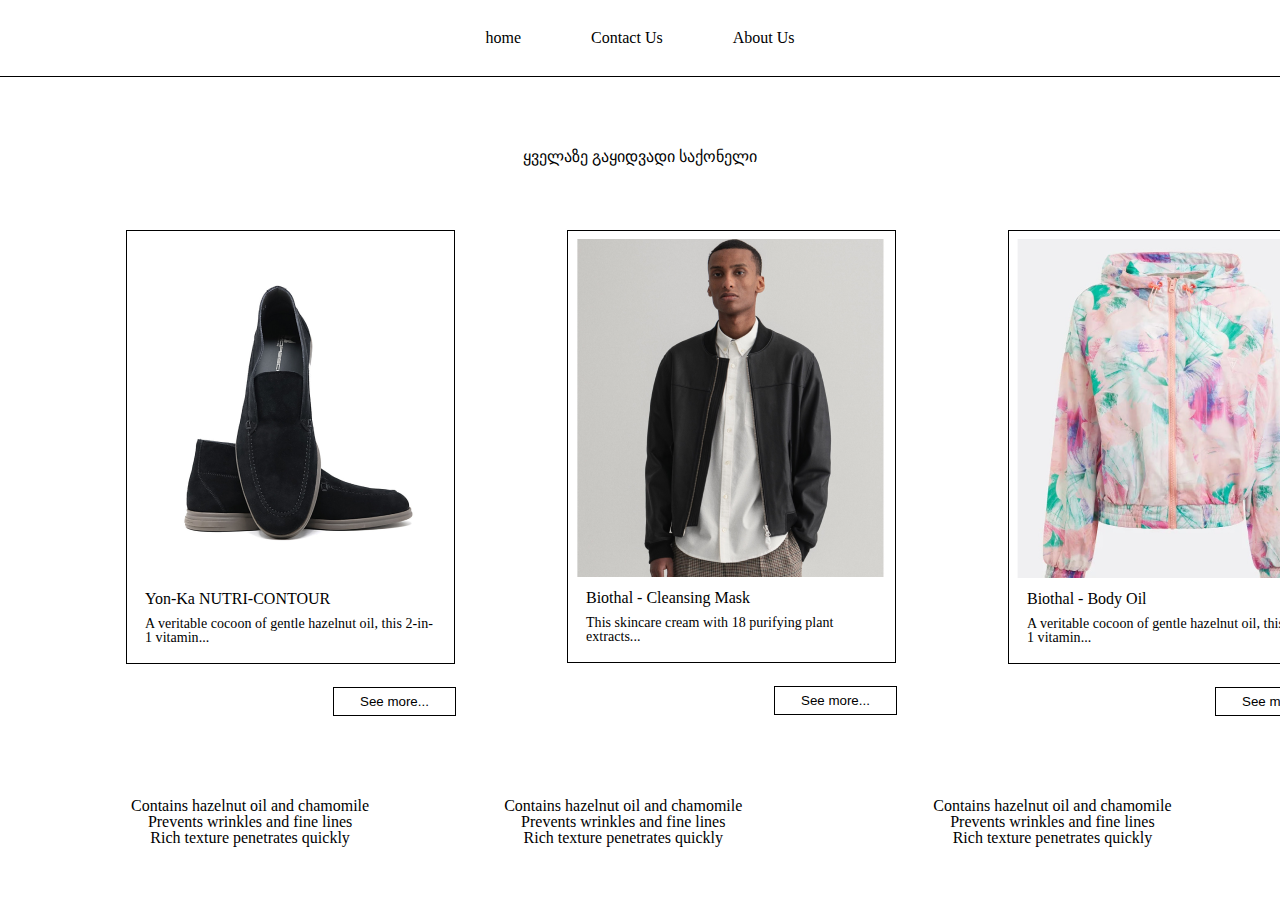
<file: homework 3/index.html>
<!DOCTYPE html>
<html lang="en">
  <head>
    <meta charset="UTF-8" />
    <meta http-equiv="X-UA-Compatible" content="IE=edge" />
    <meta name="viewport" content="width=device-width, initial-scale=1.0" />
    <link rel="stylesheet" href="static/style.css" />
    <title>Document</title>
  </head>
  <body>
    <header>
      <nav>
        <ul>
          <li>
            <a href="index.html">home</a>
          </li>
          <li>
            <a class="contactus-page" href="contactus.html">Contact Us</a>
          </li>
          <li>
            <a href="aboutus.html">About Us</a>
          </li>
        </ul>
      </nav>
    </header>
    <main>
      <section class="most-saled-products">
        <h3>ყველაზე გაყიდვადი საქონელი</h3>
        <div class="all-products">
          <div>
            <div class="products">
              <img src="static/imgs/sneakers.png" alt="sneakers-pic" />
              <h5>Yon-Ka NUTRI-CONTOUR</h5>
              <p>
                A veritable cocoon of gentle hazelnut oil, this 2-in-1
                vitamin...
              </p>
            </div>
            <button>See more...</button>
          </div>
          <div>
            <div class="products">
              <img src="static/imgs/jackets.png" alt="jackets-pic" />
              <h5>Biothal - Cleansing Mask</h5>
              <p>This skincare cream with 18 purifying plant extracts...</p>
            </div>
            <button>See more...</button>
          </div>
          <div>
            <div class="products">
              <img src="static/imgs/hoodies.png" alt="hoodies-pic" />
              <h5>Biothal - Body Oil</h5>
              <p>
                A veritable cocoon of gentle hazelnut oil, this 2-in-1
                vitamin...
              </p>
            </div>
            <button>See more...</button>
          </div>
        </div>
      </section>
      <section class="list-products">
        <ul>
          <li>Contains hazelnut oil and chamomile</li>
          <li>Prevents wrinkles and fine lines</li>
          <li>Rich texture penetrates quickly</li>
        </ul>
        <ul class="middle">
          <li>Contains hazelnut oil and chamomile</li>
          <li>Prevents wrinkles and fine lines</li>
          <li>Rich texture penetrates quickly</li>
        </ul>
        <ul>
          <li>Contains hazelnut oil and chamomile</li>
          <li>Prevents wrinkles and fine lines</li>
          <li>Rich texture penetrates quickly</li>
        </ul>
      </section>
    </main>
    <footer></footer>
  </body>
</html>
</file>
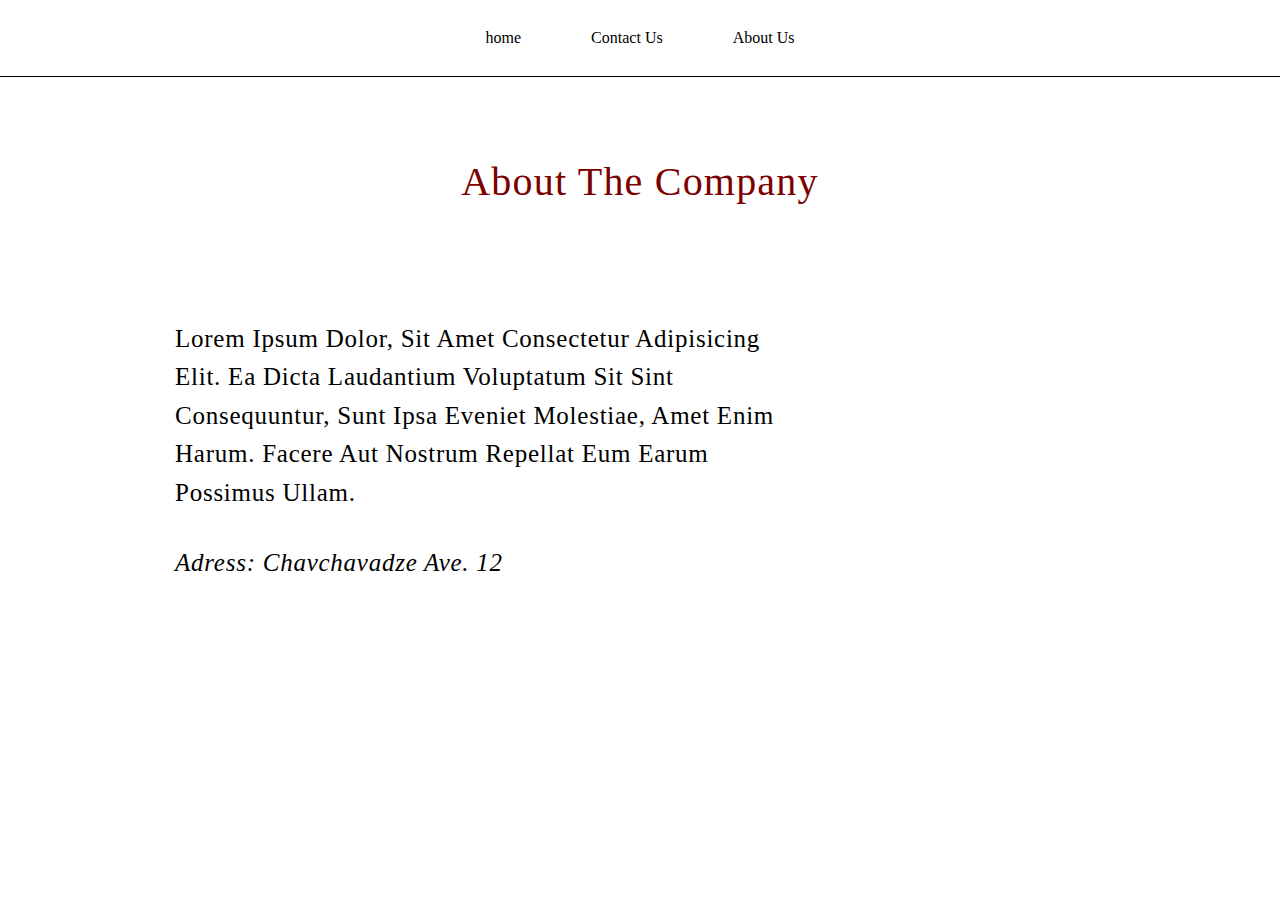
<file: homework 3/aboutus.html>
<!DOCTYPE html>
<html lang="en">
  <head>
    <meta charset="UTF-8" />
    <meta http-equiv="X-UA-Compatible" content="IE=edge" />
    <meta name="viewport" content="width=device-width, initial-scale=1.0" />
    <link rel="stylesheet" href="static/style.css" />
    <title>Document</title>
  </head>
  <body>
    <header>
      <nav>
        <ul>
          <li>
            <a href="index.html">home</a>
          </li>
          <li>
            <a class="contactus-page" href="contactus.html">Contact Us</a>
          </li>
          <li>
            <a href="aboutus.html">About Us</a>
          </li>
        </ul>
      </nav>
    </header>
    <main class="aboutus">
      <h1>about the company</h1>
      <div class="aboutus-page">
        <p>
          Lorem ipsum dolor, sit amet consectetur adipisicing elit. Ea dicta
          laudantium voluptatum sit sint consequuntur, sunt ipsa eveniet
          molestiae, amet enim harum. Facere aut nostrum repellat eum earum
          possimus ullam.
        </p>
        <p class="adress">Adress: Chavchavadze Ave. 12</p>
      </div>
    </main>
    <footer></footer>
  </body>
</html>
</file>
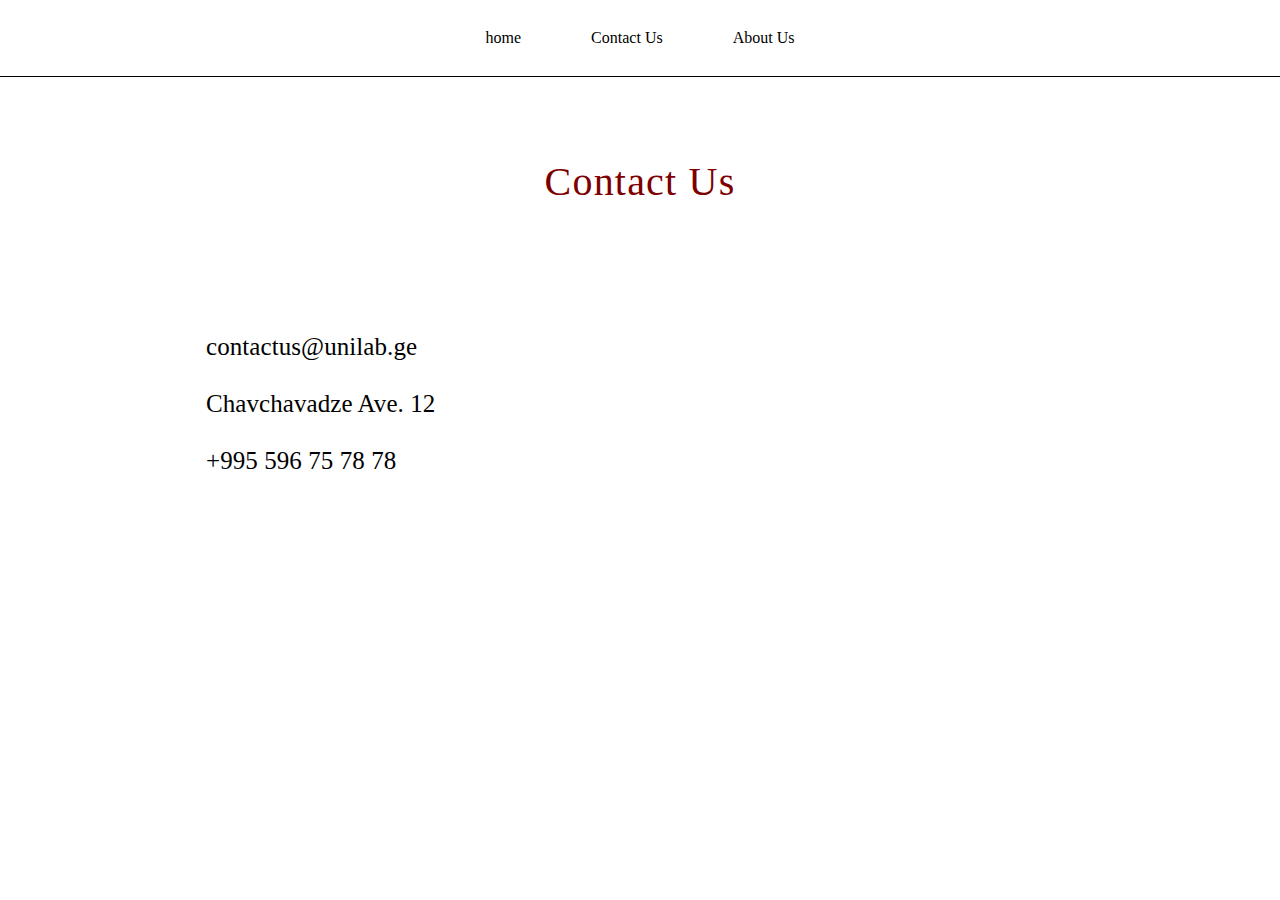
<file: homework 3/contactus.html>
<!DOCTYPE html>
<html lang="en">
<head>
    <meta charset="UTF-8">
    <meta http-equiv="X-UA-Compatible" content="IE=edge">
    <meta name="viewport" content="width=device-width, initial-scale=1.0">
    <link rel="stylesheet" href="static/style.css">
    <title>Document</title>
</head>
<body>
    <header>
        <nav>
            <ul>
                <li>
                    <a href="index.html">home</a>
                </li>
                <li>
                    <a class="contactus-page" href="contactus.html">Contact Us</a>
                </li>
                <li>
                    <a href="aboutus.html">About Us</a>
                </li>
            </ul>
        </nav>
    </header>
    <main>
        <h1>Contact Us</h1>
        <div class="contact-page">
            <p>contactus@unilab.ge</p>
            <p>Chavchavadze Ave. 12</p>
            <p>+995 596 75 78 78</p>
        </div>
    </main>
    <footer>

    </footer>

</body>
</html>
</file>
<file: homework 3/static/style.css>
html, body, div, span, applet, object, iframe,
h1, h2, h3, h4, h5, h6, p, blockquote, pre,
a, abbr, acronym, address, big, cite, code,
del, dfn, em, img, ins, kbd, q, s, samp,
small, strike, strong, sub, sup, tt, var,
b, u, i, center,
dl, dt, dd, ol, ul, li,
fieldset, form, label, legend,
table, caption, tbody, tfoot, thead, tr, th, td,
article, aside, canvas, details, embed, 
figure, figcaption, footer, header, hgroup, 
menu, nav, output, ruby, section, summary,
time, mark, audio, video {
	margin: 0;
	padding: 0;
	border: 0;
	font-size: 100%;
	font: inherit;
	vertical-align: baseline;
}
/* HTML5 display-role reset for older browsers */
article, aside, details, figcaption, figure, 
footer, header, hgroup, menu, nav, section {
	display: block;
}
body {
	line-height: 1;
}
ol, ul {
	list-style: none;
}
blockquote, q {
	quotes: none;
}
blockquote:before, blockquote:after,
q:before, q:after {
	content: '';
	content: none;
}
table {
	border-collapse: collapse;
	border-spacing: 0;
}
/* reset */
header li {
	display: inline;
	color: black;
  }
  nav {
	text-align: center;
	margin: 30px 0;
	border-bottom: 1px solid black;
	padding-bottom: 30px;
  }
  a {
	text-decoration: none;
	color: black;
  }
  .contactus-page {
	margin: 0 66px;
  }
  
  /* main */
  .most-saled-products h3 {
	text-align: center;
	margin: 72px 0 65px 0;
  }
  .all-products {
	display: flex;
	margin-left: 126px;
	margin-right: 105px;
  }
  .products {
	margin-right: 112px;
	border: 1px solid black;
	padding: 8px;
  }
  .products h5 {
	font-size: 16px;
	font-family: "poppins";
	margin: 10px;
  }
  .products p {
	margin: 10px;
	font-family: "poppins";
	font-size: 14px;
  }
  button {
	margin-left: 207px;
	margin-top: 23px;
	padding: 6px 26px;
	background-color: white;
	border: 1px solid black;
  }
  .list-products ul {
	display: inline-block;
	text-align: center;
	margin-top: 82px;
	margin-left: 131px;
  }
  .middle {
	margin-left: 187px;
	margin-right: 56px;
  }
  
  /* contactus */
  
  h1 {
	color: #7d0000;
	font-size: 40px;
	letter-spacing: 0.03em;
	margin-top: 85px;
	text-align: center;
	text-transform: capitalize;
  }
  .contact-page {
	margin-left: 206px;
	margin-top: 132px;
  }
  p {
	font-size: 25px;
	/* font-style: italic; */
	margin-bottom: 32px;
	letter-spacing: 0.003em;
  }
  
  /* aboutus*/
  
  .aboutus h1 {
	color: #7d0000;
	font-size: 40px;
	letter-spacing: 0.03em;
	margin-top: 85px;
	text-align: center;
	text-transform: capitalize;
  }
  .aboutus-page {
	margin: 118px 490px 59px 175px;
  }
  .aboutus-page p {
	font-size: 25px;
	letter-spacing: 0.03em;
	text-transform: capitalize;
	line-height: 2.4rem;
	color: black;
  }
  .adress {
	font-style: italic;
  }
</file>
